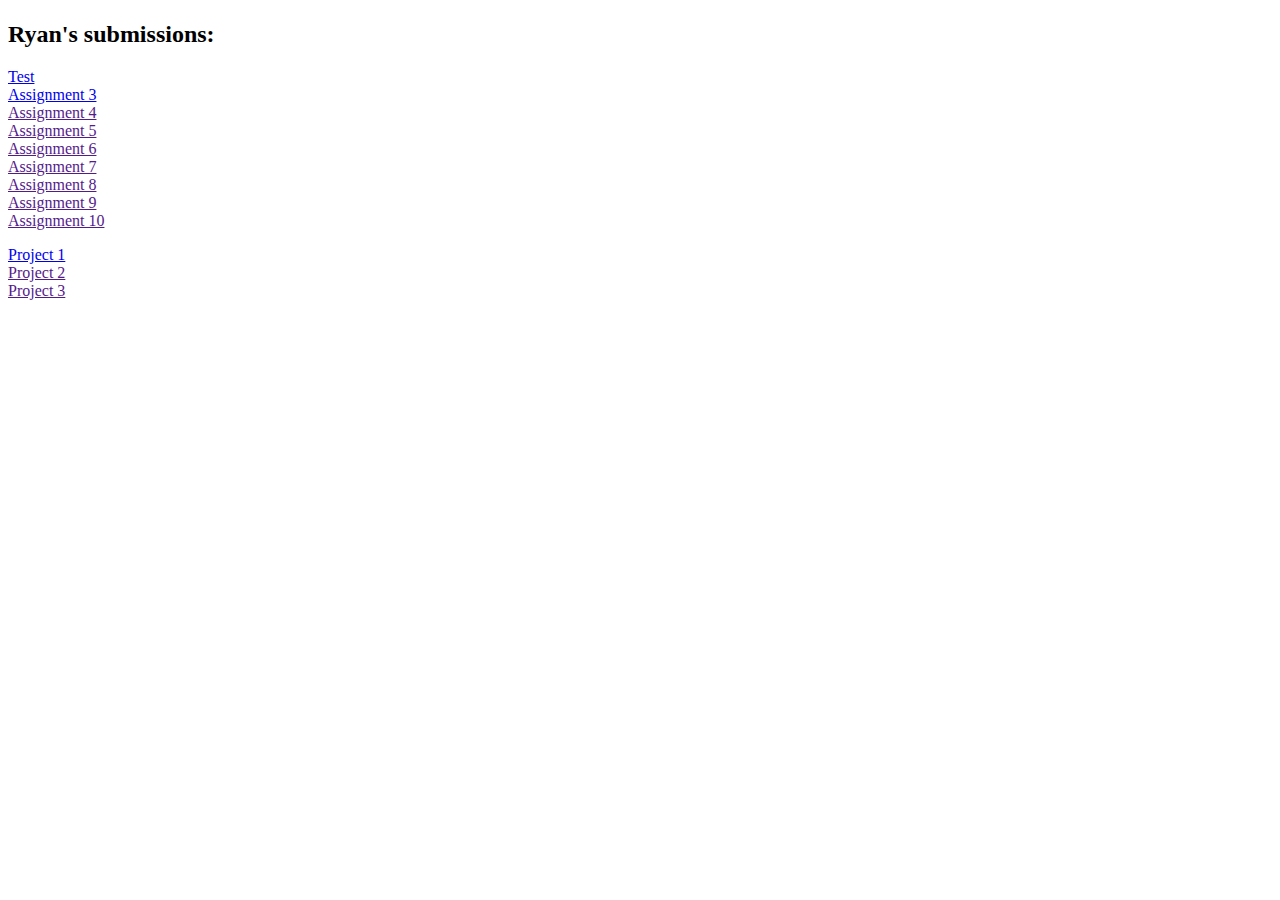
<file: index.html>
<!DOCTYPE html>
<html>
  <head>
    <title>Web-Dev Index</title>
  </head>

  <body>
    <!-- All of your body content goes between these two <body> tags. -->
    <h1></h1>

    <h2>Ryan's submissions:</h2>

    <p>
      <a href="./test/about.html">Test</a><br />
      <a href="./assignment-3/index.html">Assignment 3</a><br />
      <a href="">Assignment 4</a><br />
      <a href="">Assignment 5</a><br />
      <a href="">Assignment 6</a><br />
      <a href="">Assignment 7</a><br />
      <a href="">Assignment 8</a><br />
      <a href="">Assignment 9</a><br />
      <a href="">Assignment 10</a>
    </p>

    <p>
      <a href="./Project-1/index.html">Project 1</a><br />
      <a href="">Project 2</a><br />
      <a href="">Project 3</a>
    </p>

  </body>
</html>
</file>
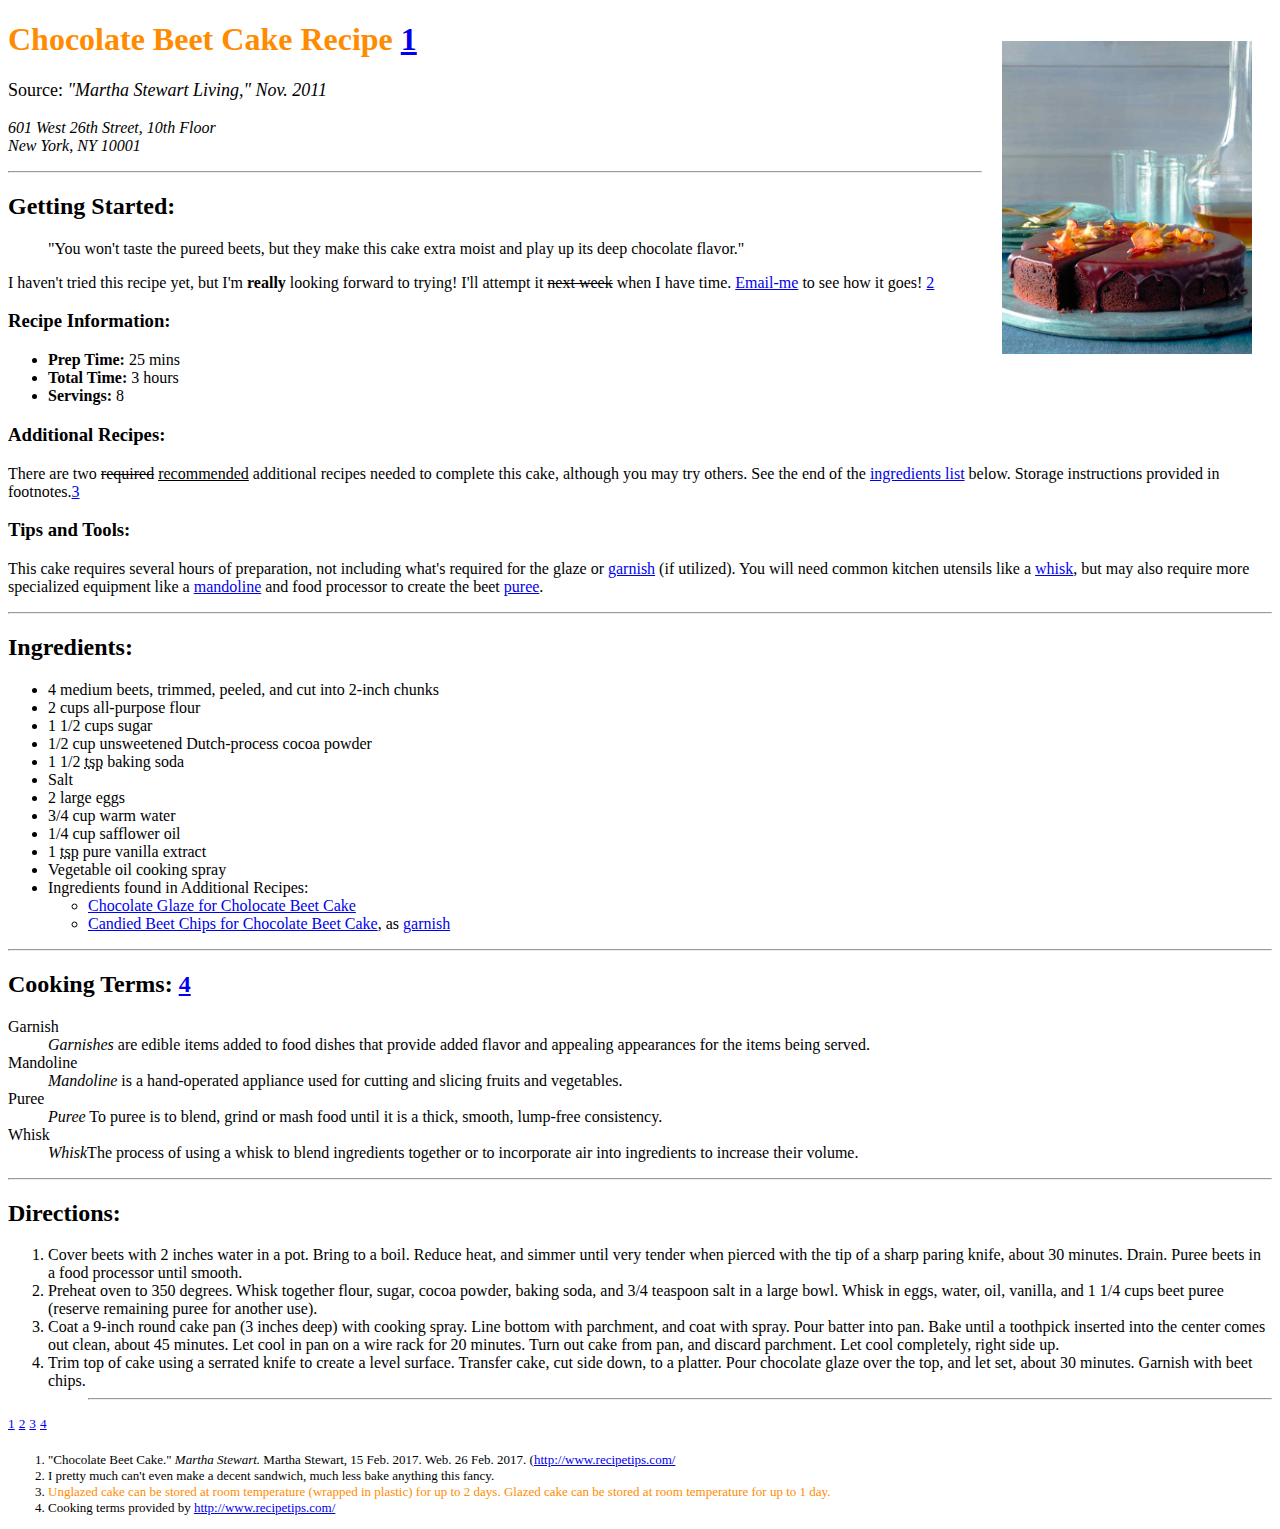
<file: assignment-3/index.html>
<!DOCTYPE html>

<html>
    <head>
    <meta charset="UTF-8">

<title>Chocolate Beet Cake Recipe</title>
    </head>

    <body>
      <main>
        <!-- A3: Step 3 -->
        <img src="images/beetcake.jpeg" alt="Chocolate beet cake, ready to serve." style="width: 250px; float: right; margin: 20px">

        <h1 style="color:DarkOrange">Chocolate Beet Cake Recipe <a href="#footnotes1">1</a></h1>

        <!-- A3: Step 4 -->
        <p style="font-size:large">
          Source:
          <cite>"Martha Stewart Living," Nov. 2011</cite>
          <address>
            601 West 26th Street, 10th Floor<br />
            New York, NY 10001
          </address>
        </p>


        <hr />


        <h2>Getting Started:</h2>
        <!-- A3: Step 5 -->
        <blockquote>
          "You won't taste the pureed beets, but they make this cake extra moist and play up its deep chocolate flavor."
        </blockquote>

        <!-- A3: Step 6 -->
        <p>I haven't tried this recipe yet, but I'm <strong>really</strong> looking forward to trying! I'll attempt it <s>next week</s> when I have time. <a href="mailto:justine.evans@umontana.edu">Email-me</a> to see how it goes! <a href="#footnotes2">2</a></p>

        <h3>Recipe Information:</h3>
          <ul>
            <!-- A3: Step 7 -->
            <li><b>Prep Time:</b> 25 mins</li>
            <li><b>Total Time:</b> 3 hours</li>
            <li><b>Servings:</b> 8</li>
          </ul>

        <h3>Additional Recipes:</h3>
        <!-- A3: Step 8 -->
        <p>There are two <del>required</del> <ins>recommended</ins> additional recipes needed to complete this cake, although you may try others. See the end of the <a href="#ingredients">ingredients list</a> below. Storage instructions provided in footnotes.<a href="#footnotes3">3</a>

        <h3>Tips and Tools:</h3>
        <!-- A3: Step 12 -->
        <p>This cake requires several hours of preparation, not including what's required for the glaze or <a href="#dfn-garnish">garnish</a> (if utilized). You will need common kitchen utensils like a <a href="#dfn-whisk">whisk</a>, but may also require more specialized equipment like a <a href="#dfn-mandoline">mandoline</a> and food processor to create the beet <a href="#dfn-puree">puree</a>.</p>


        <hr />


        <h2 id="ingredients">Ingredients:</h2>
          <ul>
            <li>4 medium beets, trimmed, peeled, and cut into 2-inch chunks</li>
            <li>2 cups all-purpose flour</li>
            <li>1 1/2 cups sugar</li>
            <li>1/2 cup unsweetened Dutch-process cocoa powder</li>
            <li>1 1/2 <abbr title="teaspoon">tsp</abbr> baking soda</li>
            <li>Salt</li>
            <li> 2 large eggs</li>
            <li>3/4 cup warm water</li>
            <li>1/4 cup safflower oil</li>
            <li>1 <abbr title="teaspoon">tsp</abbr> pure vanilla extract</li>
            <li>Vegetable oil cooking spray</li>
            <li>Ingredients found in Additional Recipes:</li>

            <ul>
              <li><a href="beetcake-glaze.html" target="_blank">Chocolate Glaze for Cholocate Beet Cake</a></li>
              <li><a href="beetcake-garnish.html" target="_blank">Candied Beet Chips for Chocolate Beet Cake</a>, as <a href="#dfn-garnish">garnish</a></li>
            </ul>
          </ul>


        <hr />


        <h2>Cooking Terms: <a href="#footnotes4">4</a></h2>
          <dl>
            <!-- A3: Steps 10 and 11 -->
            <dt>Garnish</dt>
            <dd><dfn id="dfn-garnish">Garnishes</dfn> are edible items added to food dishes that provide added flavor and appealing appearances for the items being served.</dd>
            <dt>Mandoline</dt>
            <dd><dfn id="dfn-mandoline">Mandoline</dfn> is a hand-operated appliance used for cutting and slicing fruits and vegetables.</dd>
            <dt>Puree</dt>
            <dd><dfn id="dfn-puree">Puree</dfn> To puree is to blend, grind or mash food until it is a thick, smooth, lump-free consistency.</dd>
            <dt>Whisk</dt>
            <dd><dfn id="dfn-whisk">Whisk</dfn>The process of using a whisk to blend ingredients together or to incorporate air into ingredients to increase their volume.</dd>
          </dl>


        <hr />


        <h2>Directions:</h2>
        <!-- A3: Step 13 -->
        <ol>
          <li>Cover beets with 2 inches water in a pot. Bring to a boil. Reduce heat, and simmer until very tender when pierced with the tip of a sharp paring knife, about 30 minutes. Drain. Puree beets in a food processor until smooth.</li>
          <li>Preheat oven to 350 degrees. Whisk together flour, sugar, cocoa powder, baking soda, and 3/4 teaspoon salt in a large bowl. Whisk in eggs, water, oil, vanilla, and 1 1/4 cups beet puree (reserve remaining puree for another use).</li>
          <li>Coat a 9-inch round cake pan (3 inches deep) with cooking spray. Line bottom with parchment, and coat with spray. Pour batter into pan. Bake until a toothpick inserted into the center comes out clean, about 45 minutes. Let cool in pan on a wire rack for 20 minutes. Turn out cake from pan, and discard parchment. Let cool completely, right side up.</li>
          <li>Trim top of cake using a serrated knife to create a level surface. Transfer cake, cut side down, to a platter. Pour chocolate glaze over the top, and let set, about 30 minutes. Garnish with beet chips.</li>
        <ol>
        <hr />
      </main>
      <sup><a href="#footnotes1">1</a></sup>
      <sup><a href="#footnotes2">2</a></sup>
      <sup><a href="#footnotes3">3</a></sup>
      <sup><a href="#footnotes4">4</a></sup>
      <footer>
        <ol style="font-size:small">
          <!-- A3: Step 15 -->
          <li id="footnotes1">"Chocolate Beet Cake." <i>Martha Stewart.</i> Martha Stewart, 15 Feb. 2017. Web. 26 Feb. 2017. (<a href="http://www.marthastewart.com/857644/chocolate-beet-cake"target="_blank">http://www.recipetips.com/</a></li>

          <li id="footnotes2">I pretty much can't even make a decent sandwich, much less bake anything this fancy.</li>

          <li id="footnotes3"><span style="color:DarkOrange">Unglazed cake can be stored at room temperature (wrapped in plastic) for up to 2 days. Glazed cake can be stored at room temperature for up to 1 day.</span></li>

          <li id="footnotes4">Cooking terms provided by <a href="http://www.recipetips.com/" target="_blank">http://www.recipetips.com/</a>
        </ol>
      </footer>
    </body>
</html>
</file>
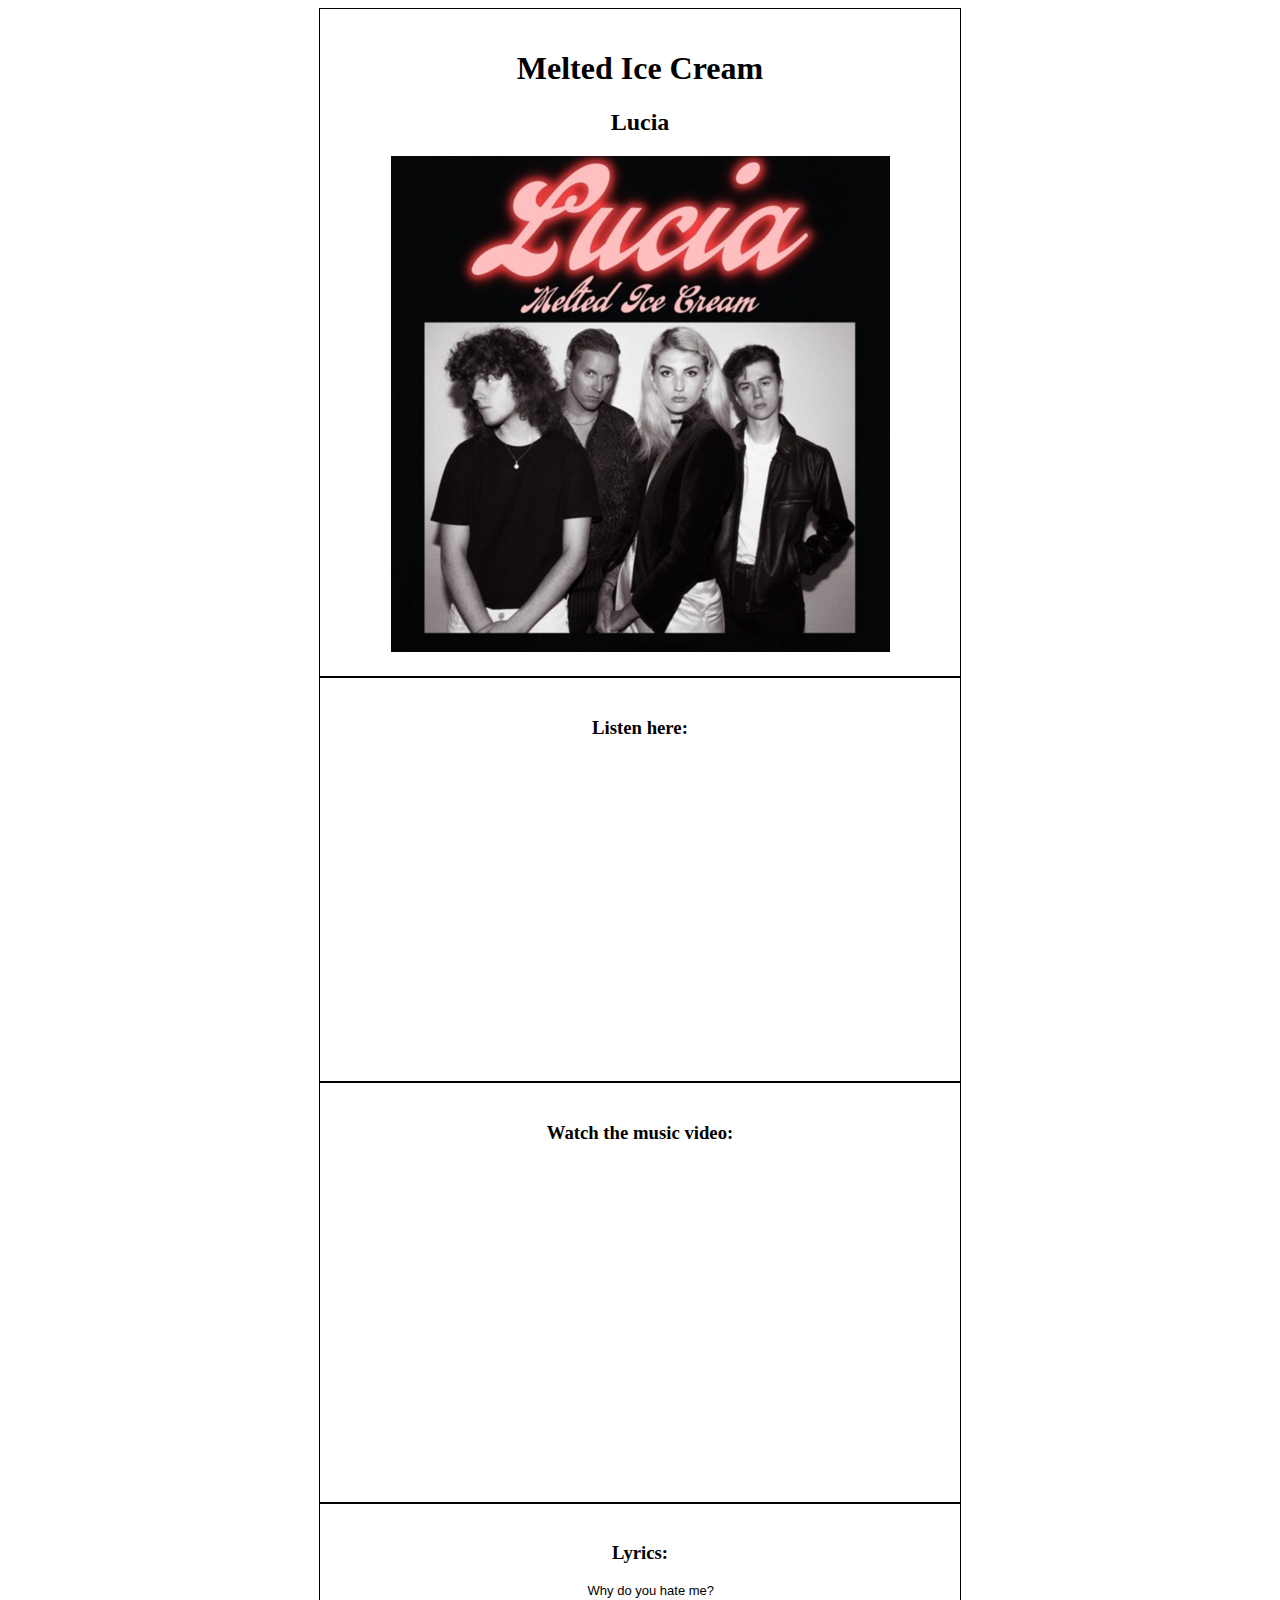
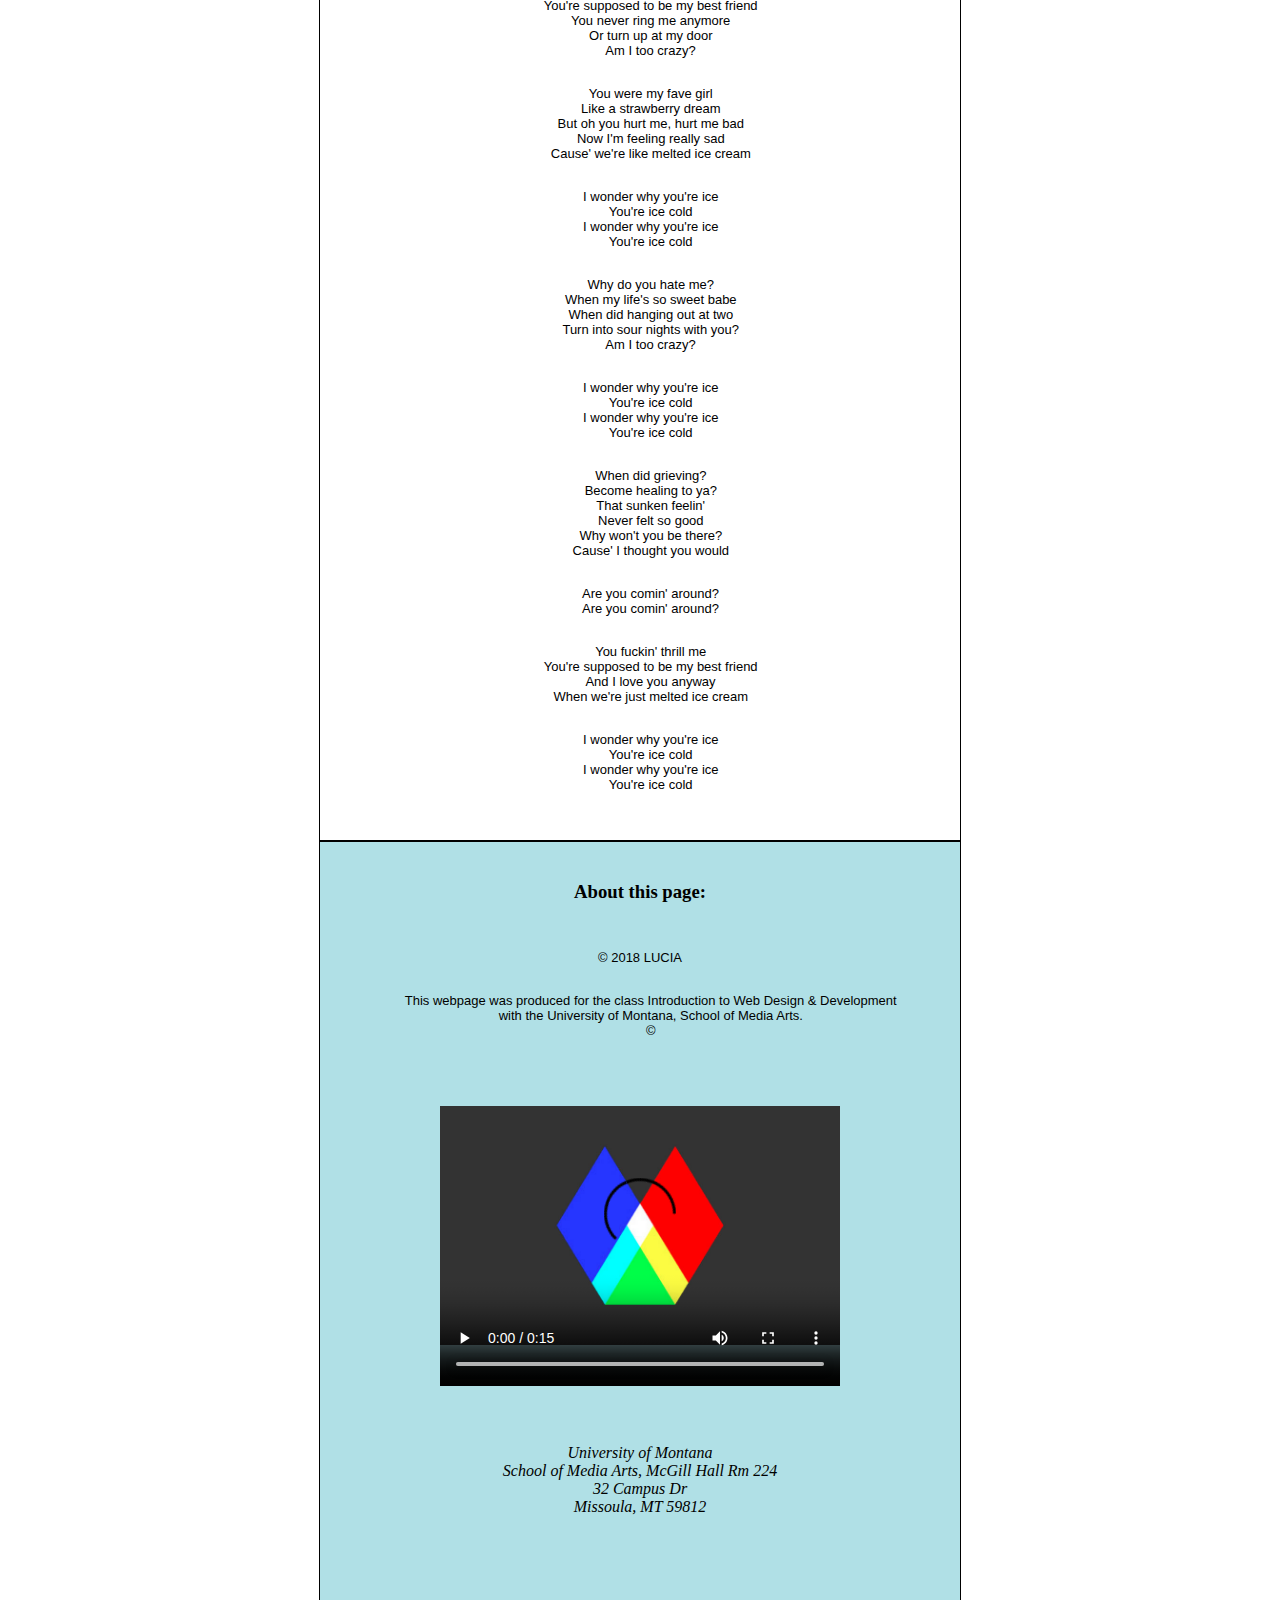
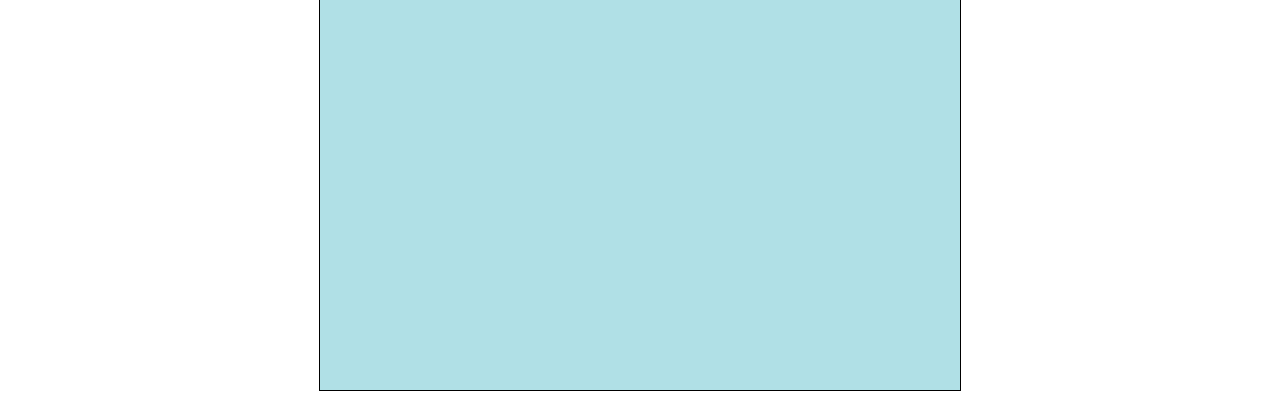
<file: assignment-5/index.html>
<!DOCTYPE html>

<html lang="en">
    <head>
      <meta charset="utf-8">
      <meta name="description" content="Song choice: Melted Ice Cream">
      <meta name="author" content="Ryan Schmitz">
      <meta name="keywords" content="Lucia, Media Arts, Music, Web Design">
      <meta name="viewport" content="width=device-width, initial-scale=1.0">
<title>Melted Ice Cream</title>
<style>
body {
  text-align: center;
  }
.container {
  width: 600px;
  margin: auto;
  padding: 20px;
  border: 1px solid black;
}
.lyrics p, pre {
  font-family: arial;
  font-size: small;
}
.contact {
  background-color: powderblue;
}
</style>
    </head>

<body>
  <div id="art" class="container">
    <h1>Melted Ice Cream</h1>
    <h2>Lucia</h2>
    <img src="./images/coverart.png">
  </div>

  <div id="audio" class="container">
    <h3>Listen here:</h3>
    <iframe width="100%" height="300" scrolling="no" frameborder="no" allow="autoplay" src="https://w.soundcloud.com/player/?url=https%3A//api.soundcloud.com/tracks/381487274&color=%236c6c6c&auto_play=false&hide_related=false&show_comments=true&show_user=true&show_reposts=false&show_teaser=true&visual=true"></iframe>
  </div>

  <div id="video" class="container">
    <h3>Watch the music video:</h3>
    <iframe width="560" height="315" src="https://www.youtube.com/embed/OvQOdiFvOFw" frameborder="0" allow="autoplay; encrypted-media" allowfullscreen></iframe>
  </div>

  <div id="lyrics" class="container lyrics">
    <h3>Lyrics:</h3>
    <pre>
      Why do you hate me?
      You're supposed to be my best friend
      You never ring me anymore
      Or turn up at my door
      Am I too crazy?
    </pre>
    <pre>
      You were my fave girl
      Like a strawberry dream
      But oh you hurt me, hurt me bad
      Now I'm feeling really sad
      Cause' we're like melted ice cream
    </pre>
    <pre>
      I wonder why you're ice
      You're ice cold
      I wonder why you're ice
      You're ice cold
    </pre>
    <pre>
      Why do you hate me?
      When my life's so sweet babe
      When did hanging out at two
      Turn into sour nights with you?
      Am I too crazy?
    </pre>
    <pre>
      I wonder why you're ice
      You're ice cold
      I wonder why you're ice
      You're ice cold
    </pre>
    <pre>
      When did grieving?
      Become healing to ya?
      That sunken feelin'
      Never felt so good
      Why won't you be there?
      Cause' I thought you would
    </pre>
    <pre>
      Are you comin' around?
      Are you comin' around?
    </pre>
    <pre>
      You fuckin' thrill me
      You're supposed to be my best friend
      And I love you anyway
      When we're just melted ice cream
    </pre>
    <pre>
      I wonder why you're ice
      You're ice cold
      I wonder why you're ice
      You're ice cold
    </pre>
  </div>

  <div id="copyright" class="container contact">
    <h3>About this page:</h3>
    <pre>
      <p>&copy; 2018 LUCIA<p>
      This webpage was produced for the class Introduction to Web Design & Development
      with the University of Montana, School of Media Arts.
      &copy;
    </pre>

    <video poster="./images/mart-logo-poster.jpg" width="400" height="320" preload controls>
      <source src="./media/mart-logo-animated.mp4" type='video/mp4;codecs="avc1.42E01E, mp4a.40.2"' />
      <source src="./media/mart-logo-animated.webm" type='video/webm;codecs="vp8, vorbis"' />
    </video>
    <br />
    <br />
    <br />
    <br />
    <address>
      University of Montana<br />
      School of Media Arts, McGill Hall Rm 224<br />
      32 Campus Dr<br />
      Missoula, MT 59812<br />
    </address>

<iframe src="https://www.google.com/maps/embed?pb=!1m16!1m12!1m3!1d5456.149454674472!2d-113.98714332444553!3d46.861901802524514!2m3!1f0!2f0!3f0!3m2!1i1024!2i768!4f13.1!2m1!1sUniversity+of+Montana+++School+of+Media+Arts%2C+McGill+Hall+Rm+224+++32+Campus+Dr+++Missoula%2C+MT+59812!5e0!3m2!1sen!2sus!4v1520641059718" width="600" height="450" frameborder="0" style="border:0" allowfullscreen></iframe>
  </div>
</body>
</html>
</file>
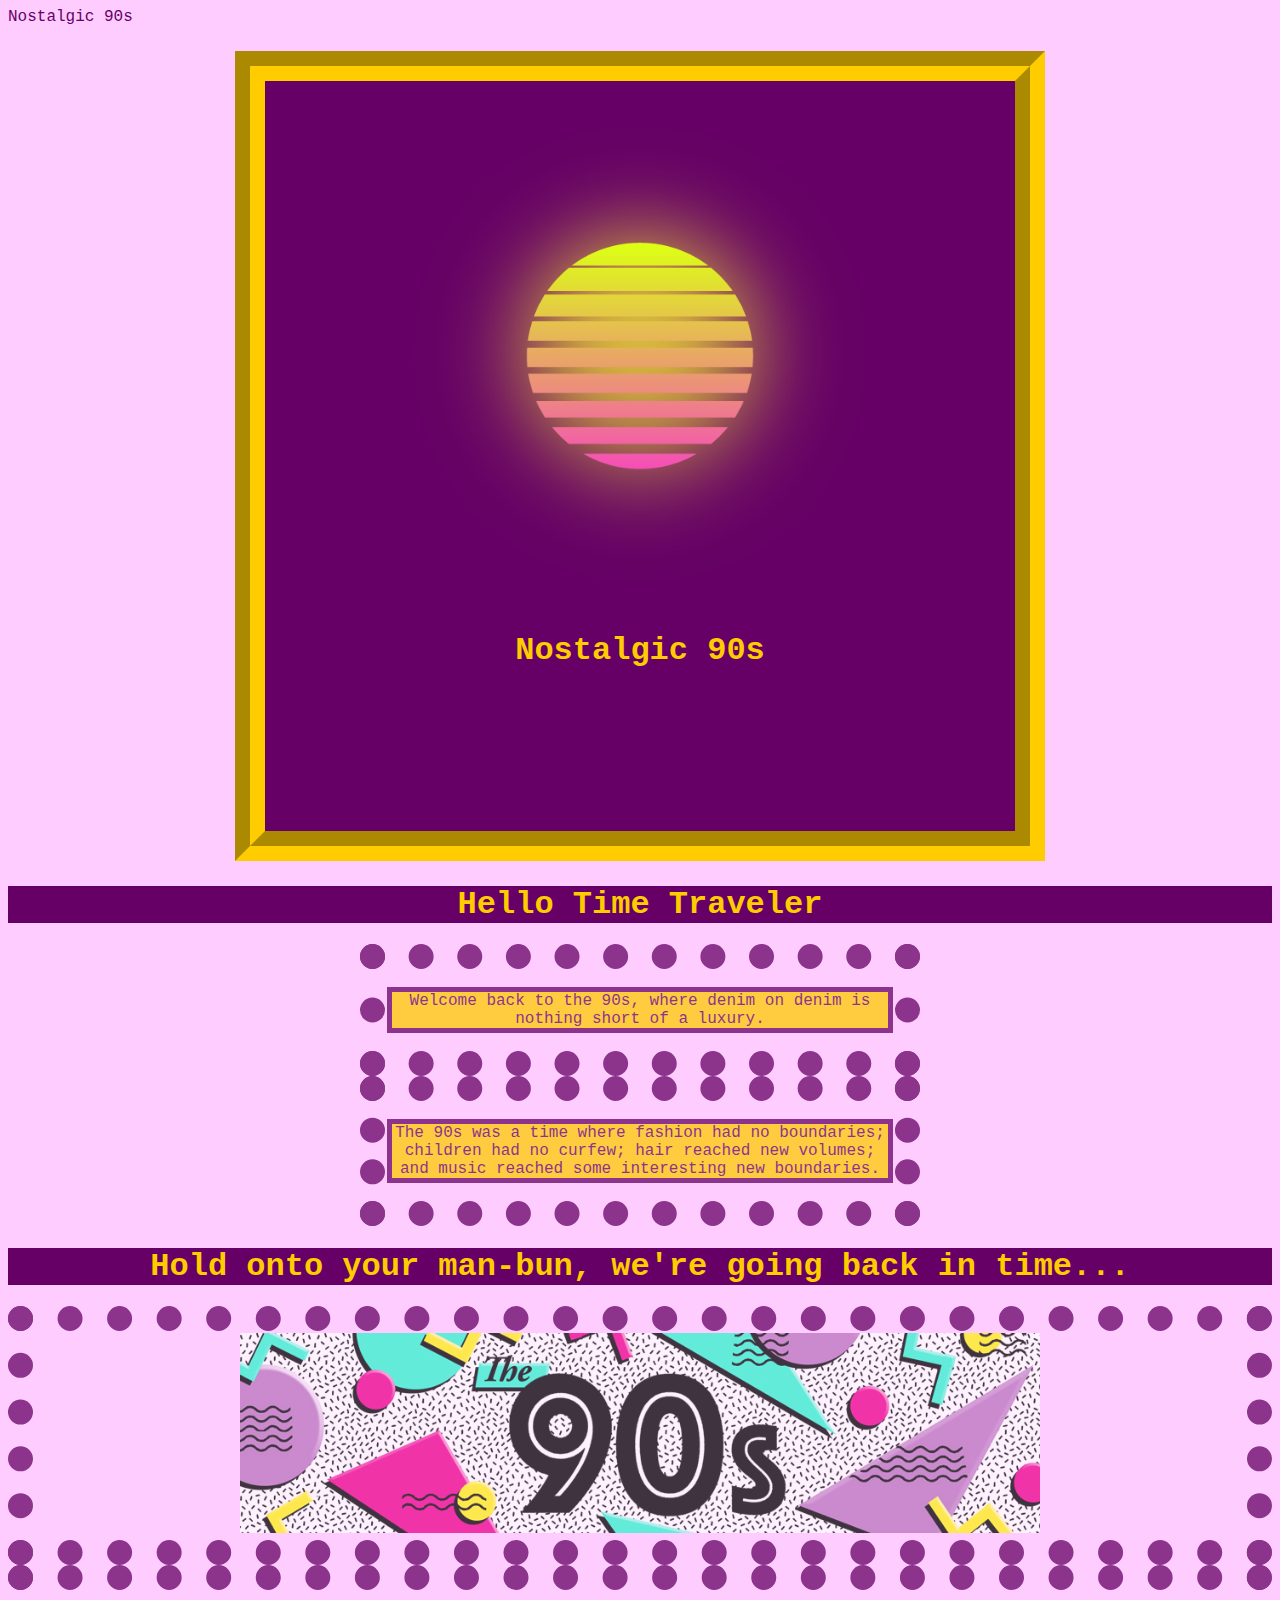
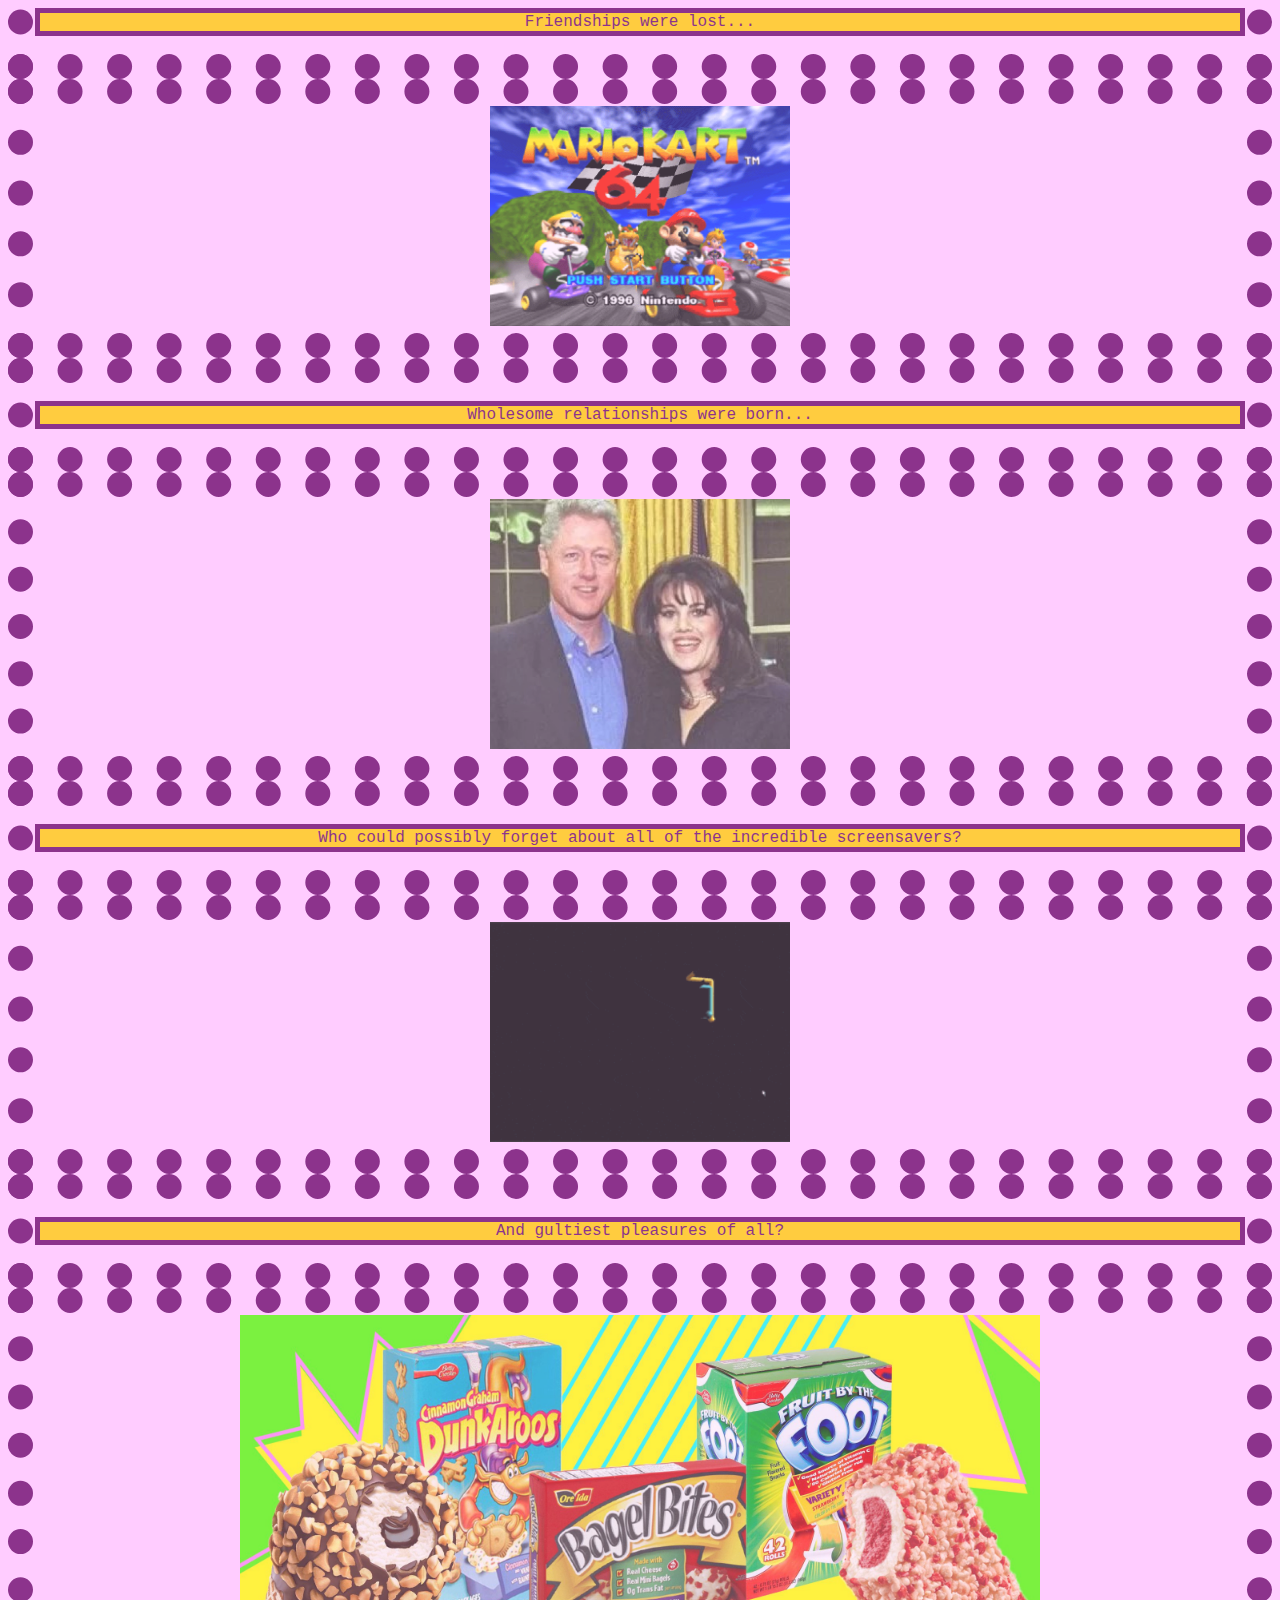
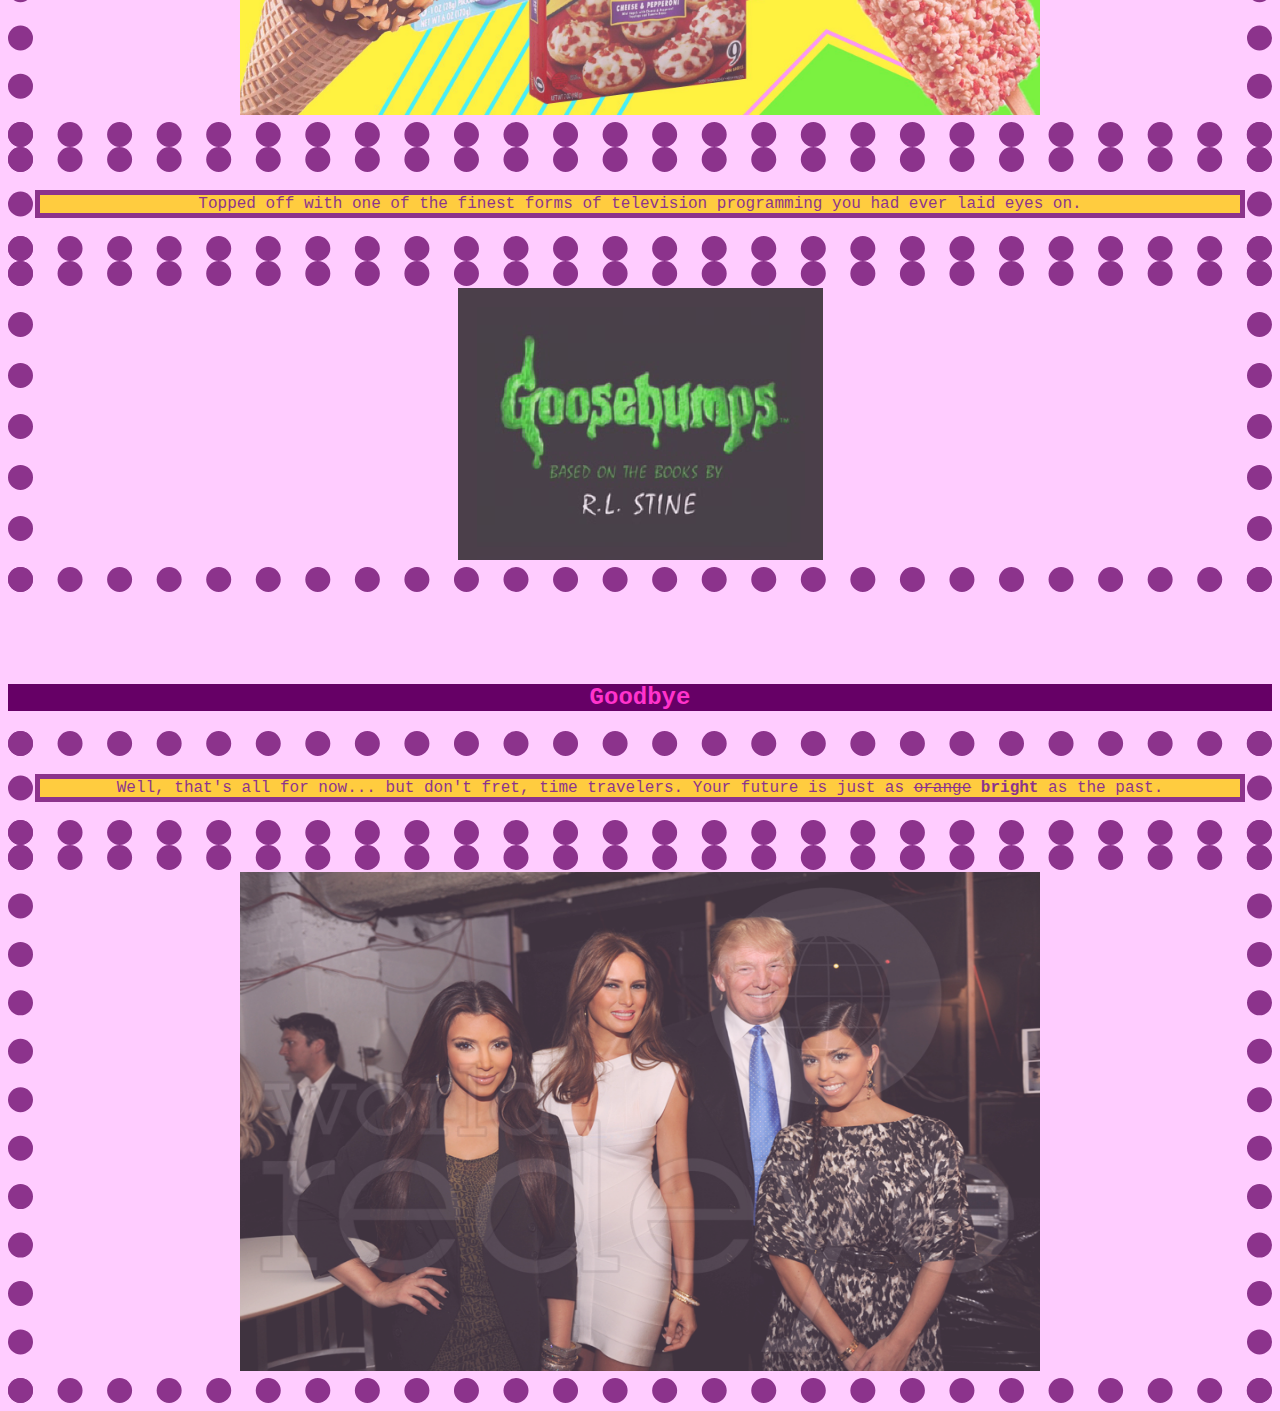
<file: assignment-6/index.html>
<!DOCTYPE html>
<head>
  <meta charset="utf-8">
  <meta name="viewport" content="width=device-width, initial scale=1.0"
<title> Nostalgic 90s </title>
<link rel="stylesheet" type="text/css" href="./css/style.css"/>
<style>
* {
  font-family: courier;
}
h1 {
  background-color: #660066;
  color: #ffcc00;
}
h2 {
  background-color: #660066;
  color: #ff33cc;
}
body {
  background-color: #ffccff;
  color: #660066;
}
</style>
</head>
<body>
  <center>
  <div class="Photo" id="Photo">
    <img src="./images/1990s-05.png" title="Sunset" alt="Clip art of yellow and pink sunset" width="500" height="500">
    <h1> Nostalgic 90s </h2>
  </div>
</center>

<center><h1>Hello Time Traveler</h1></center>
  <div class="styled" id="Intro">
    <center><p> Welcome back to the 90s, where denim on denim is nothing short of a luxury. </p></center>
  </div>

  <div class="styled" id="Theme">
    <center><p> The 90s was a time where fashion had no boundaries; children had no curfew; hair reached new volumes; and music reached some interesting new boundaries. </p></center>
  </div>

  <center><h1>Hold onto your man-bun, we're going back in time...</h2></center>

    <div class="styled" id="Banner">
      <center><img src="./images/banner.jpg" width="800px" height="200px" title="Banner" alt="90s banner"></center>
    </div>

    <div class="styled" id="Mario">
      <center><p> Friendships were lost... </p></center>
    </div>

  <div class="styled" id="Mario">
    <center><img src="./images/mario.gif" width="300px" height="220px" title="Mario Kart" alt="Gif of Mario Kart 64"></center>
  </div>

  <div class="styled" id="Bill">
    <center><p> Wholesome relationships were born... </p></center>
  </div>

  <div class="styled" id="Mario">
    <center><img src="./images/bill.png" width="300px" height="250px" title="Bill and Monica" alt="Bill Clinton alongside Monica Lewinsky"></center>
  </div>

  <div class="styled" id="screensaver">
    <center><p> Who could possibly forget about all of the incredible screensavers? </p></center>
  </div>

  <div class="styled" id="screensaver">
    <center><img src="./images/screen.gif" width="300px" height="220px" title="Screensaver" alt="Gif of 90s screensaver"></center>
  </div>

  <div class="styled" id="food">
    <center><p> And gultiest pleasures of all? </p></center>
  </div>

  <div class="styled" id="food">
    <center><img src="./images/food.jpg" width="800" height="400" title="Snacks galore" alt="An assortment of 90s goodies"></center>
  </div>

  <div class="styled" id="TV">
    <center><p> Topped off with one of the finest forms of television programming you had ever laid eyes on. </p></center>
  </div>

  <div class="styled" id="goose">
    <center><img src="./images/goose.png" title="Goosebumps" alt="Goosebumps title"></center>
  </div>
  <br>
  <br>
  <br>
  <br>
  <center><h2>Goodbye</h2></center>
  <div class="styled" id="goodbye">
    <center><p> Well, that's all for now... but don't fret, time travelers. Your future is just as <strike>orange</strike> <b>bright</b> as the past. </p></center>
  </div>

  <div class="styled" id="goodbye">
    <center><img src="./images/trump.JPG" width="800" height="499" title="Trump and Kardashians" alt="Trump posing with the Kardashians"></center>
  </div>


</body>
</html>
</file>
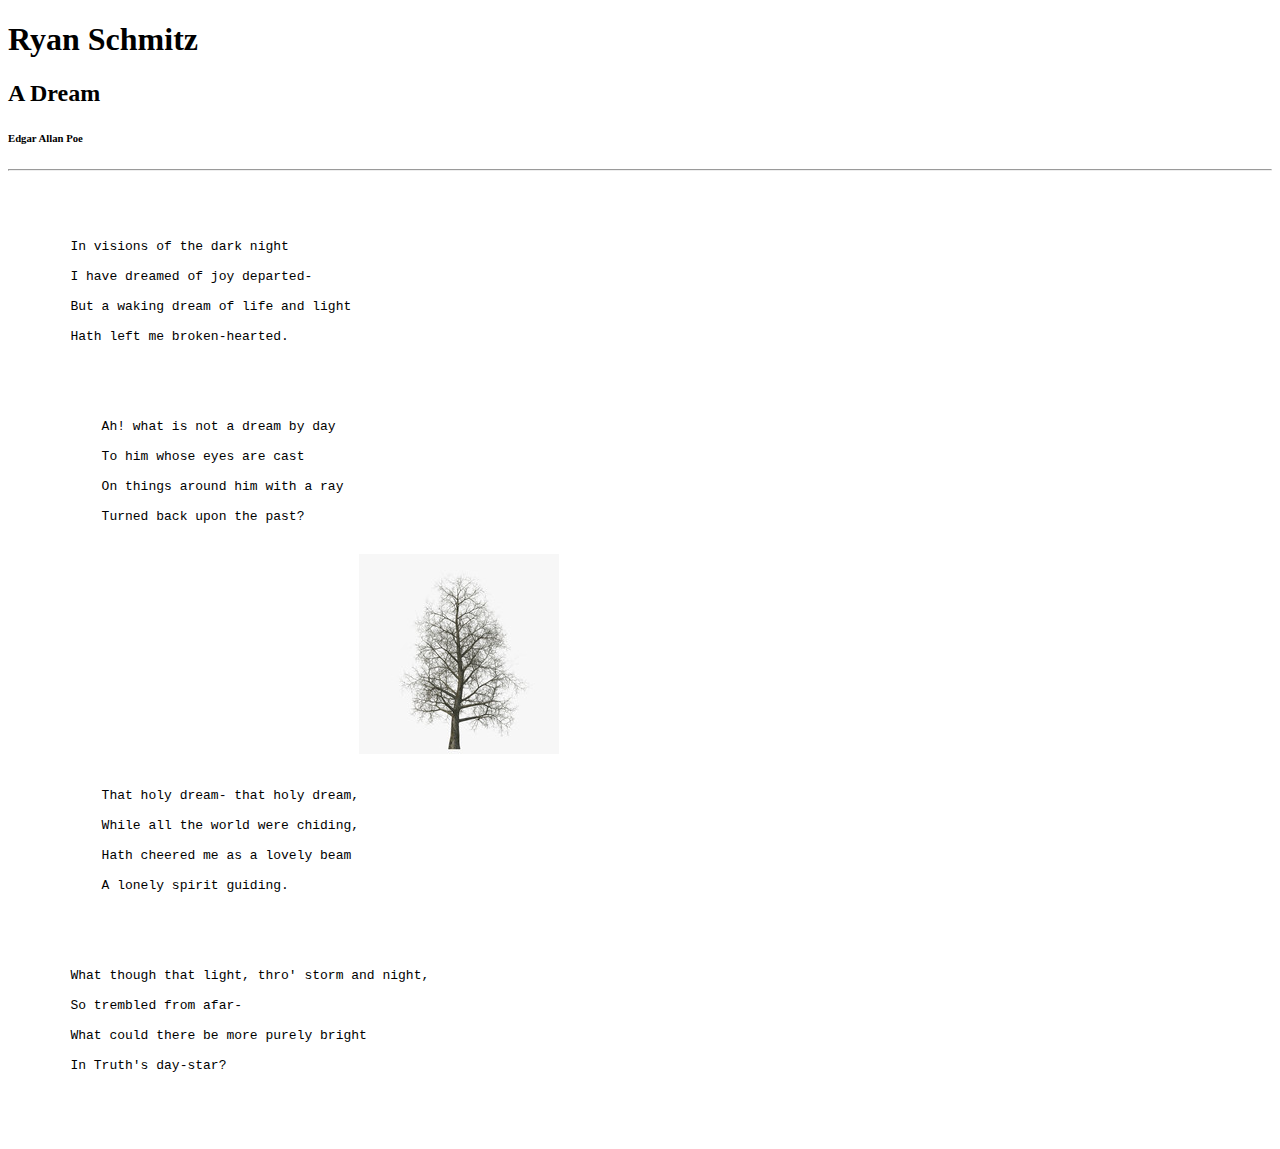
<file: Project-1/index.html>
<!DOCTYPE html>
<html>
  <head>

<title>My First Webpage</title>
<h1>Ryan Schmitz</h1>
</head>
<body>
<h2>A Dream</h2>
<h6>Edgar Allan Poe</h6>
<hr />

<p>
  <br />
  <br />
              <pre>
        In visions of the dark night<br />
        I have dreamed of joy departed-<br />
        But a waking dream of life and light<br />
        Hath left me broken-hearted.<br />
  <br />
  <br />
            Ah! what is not a dream by day<br />
            To him whose eyes are cast<br />
            On things around him with a ray<br />
            Turned back upon the past?<br />
  <br />                                             <img src="./Images/oldtree.jpg">
  <br />
            That holy dream- that holy dream,<br />
            While all the world were chiding,<br />
            Hath cheered me as a lovely beam<br />
            A lonely spirit guiding.<br />
  <br />
  <br />
        What though that light, thro' storm and night,<br />
        So trembled from afar-<br />
        What could there be more purely bright<br />
        In Truth's day-star?<br />
             </pre>
  <br />
</body>
</p>
</html>
</file>
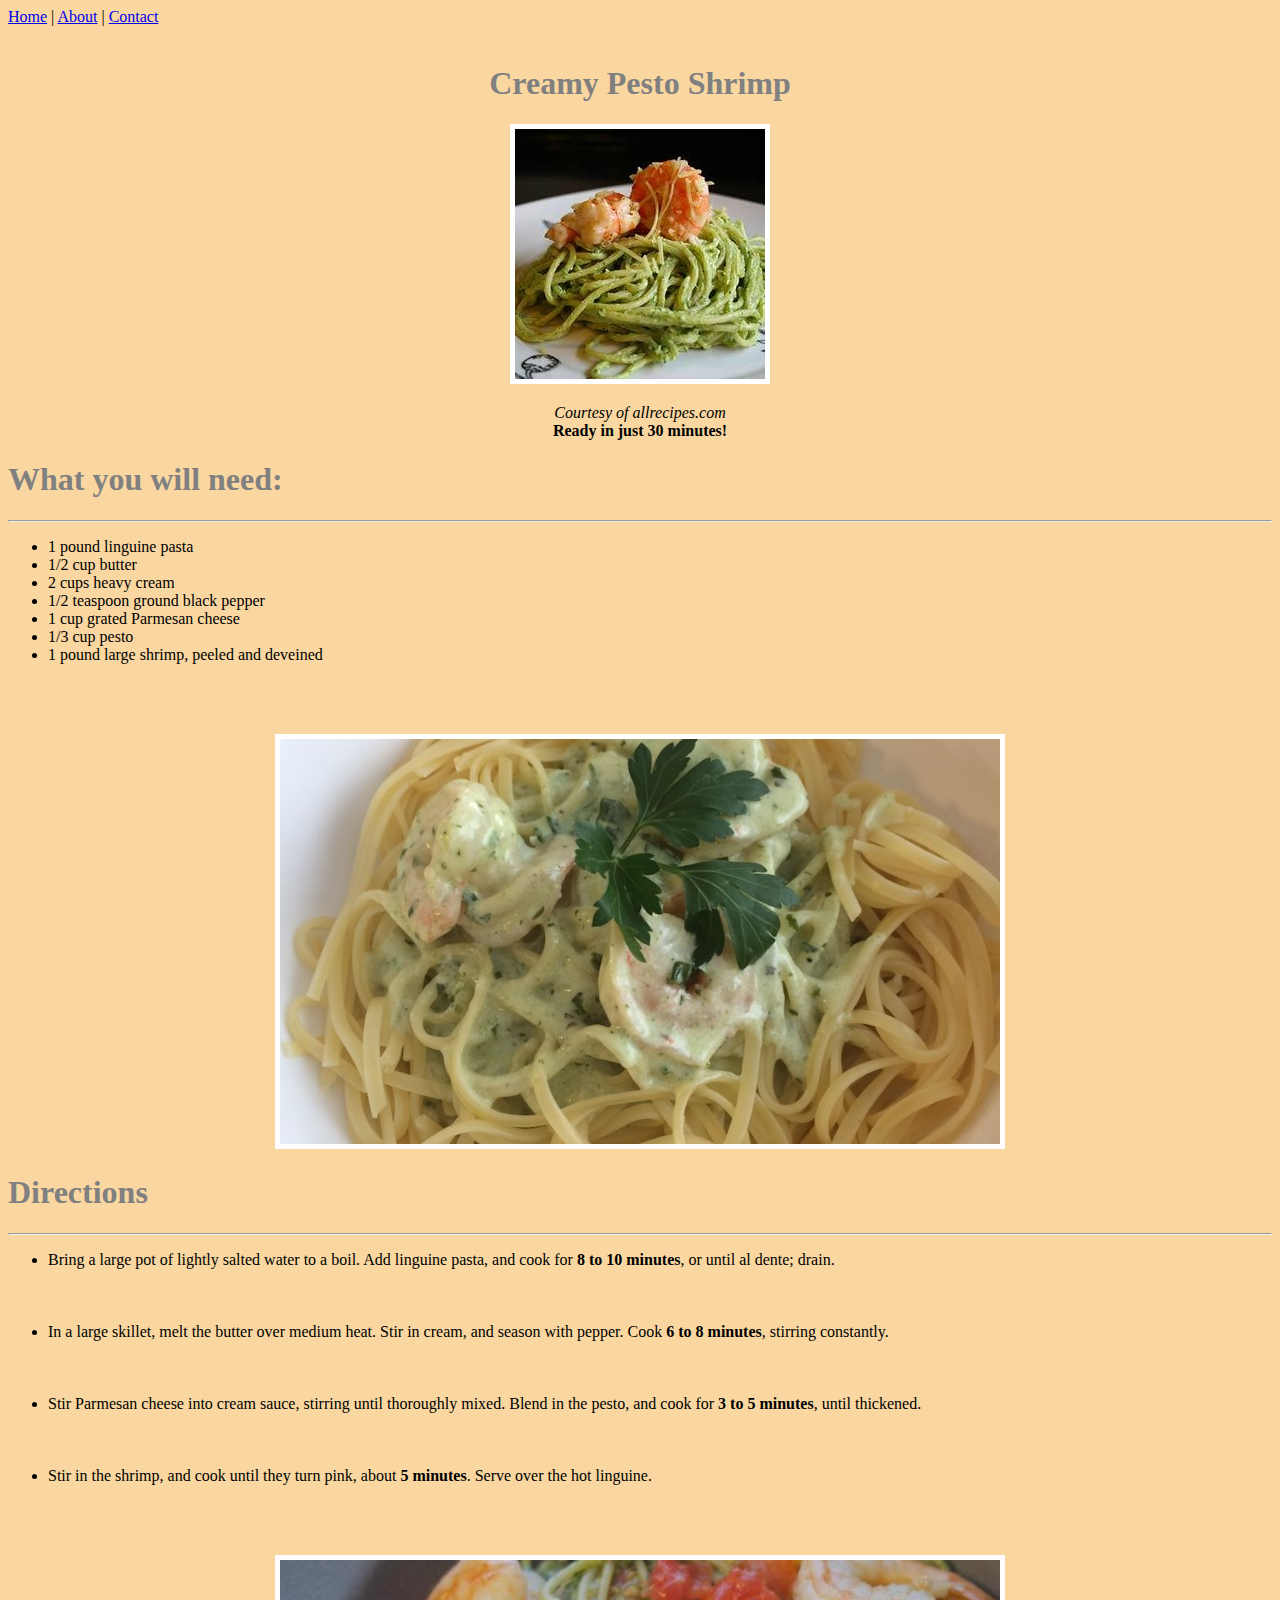
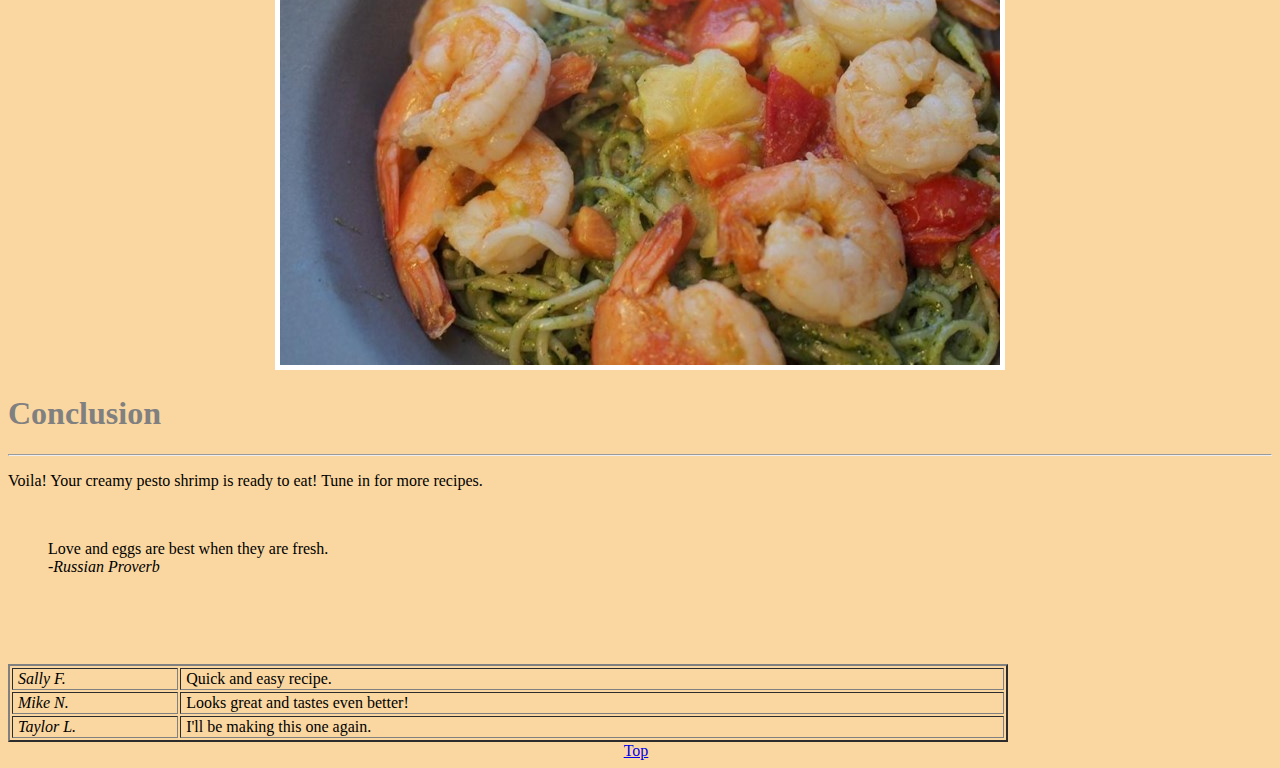
<file: project-2/index.html>
<!DOCTYPE html>
<html>
  <head>
    <meta charset="utf-8">
    <meta name="description" content="Creamy Pesto Shrimp Recipe">
    <meta name="viewport" content="width=device-width, initial-scale=1.0">
    <meta name="author" content="Ryan Schmitz">
    <meta name="keywords" content="Pasta, Shrimp, Noodles, Pesto, Recipe">
    <title>Creamy Pesto Shrimp Recipe</title>
    <style media="screen">
    h1 {color:gray;}
    p {color:black;}
    body {
        background-color: #FAD7A0;
    }
    </style>
    </head>

    <body>
   <nav>
     <a href="./index.html">Home</a> |
     <a href="./pages/about.html">About</a> |
     <a href="./pages/contact.html">Contact</a>
   </nav>

   <br />
      <div id="intro" class="how-to">
        <center>
        <h1>Creamy Pesto Shrimp</h1>
        <img src="./images/pesto.jpg" alt="Pesto Shrimp Pasta" border="5" style="border-color: white">
        <p>
        <cite>Courtesy of allrecipes.com</cite><br>
        <b>Ready in just 30 minutes!</b></p>
      </center>
    </div>

    <div id="Ingredients" class="how-to">
      <h1>What you will need:</h1>
      <hr>
      <ul>
  <li>1 pound linguine pasta</li>
  <li>1/2 cup butter</li>
  <li>2 cups heavy cream</li>
  <li>1/2 teaspoon ground black pepper</li>
  <li>1 cup grated Parmesan cheese</li>
  <li>1/3 cup pesto</li>
  <li>1 pound large shrimp, peeled and deveined</li>
</ul>
  </div>

  <br>
  <br>
  <br>
<center>
  <img src="./images/pesto2.jpg" alt="Pesto Shrimp Pasta" border="5" style="border-color: white">
</center>
  <div id="Instructions" class="how-to">
    <h1>Directions</h1>
    <hr>
    <p>
      <ul>
      <li>Bring a large pot of lightly salted water to a boil. Add linguine pasta, and cook for <b>8 to 10 minutes</b>, or until al dente; drain.</li>
      <br>
      <br>
      <br>
      <li>In a large skillet, melt the butter over medium heat. Stir in cream, and season with pepper. Cook <b>6 to 8 minutes</b>, stirring constantly.</li>
      <br>
      <br>
      <br>
      <li>Stir Parmesan cheese into cream sauce, stirring until thoroughly mixed. Blend in the pesto, and cook for <b>3 to 5 minutes</b>, until thickened.</li>
      <br>
      <br>
      <br>
      <li>Stir in the shrimp, and cook until they turn pink, about <b>5 minutes</b>. Serve over the hot linguine.</li>
    </ul>
<br>
</div>
<br>
<br>
<center>
  <img src="./images/pesto3.jpg" alt="Pesto Shrimp Pasta" border="5" style="border-color: white">
</center>
<div id="Conclusion" class="how-to">
  <h1>Conclusion</h1>
  <hr>
  <p>Voila! Your creamy pesto shrimp is ready to eat! Tune in for more recipes.</p><br>
  <blockquote>
    Love and eggs are best when they are fresh.<br/>
    <i>-Russian Proverb</i>
  </blockquote>
</div>
<br>
<br>
<br>
<br>
<div id="Reviews" class="how-to">
  <table style="width: 1000px;" table border="2">
  <tbody>
  <tr>
  <td style="width: 69px;">&nbsp;<i>Sally F.</i></td>
  <td style="width: 358px;">&nbsp;Quick and easy recipe.</td>
  </tr>
  <tr>
  <td style="width: 69px;">&nbsp;<i>Mike N.</i></td>
  <td style="width: 358px;">&nbsp;Looks great and tastes even better!</td>
  </tr>
  <tr>
  <td style="width: 69px;">&nbsp;<i>Taylor L.</i></td>
  <td style="width: 358px;">&nbsp;I'll be making this one again.</td>
  </tr>
  </tbody>
  </table>
  <center>
<a href="#Top">Top</a>
&nbsp;
</center>
</body>
</html>
</file>
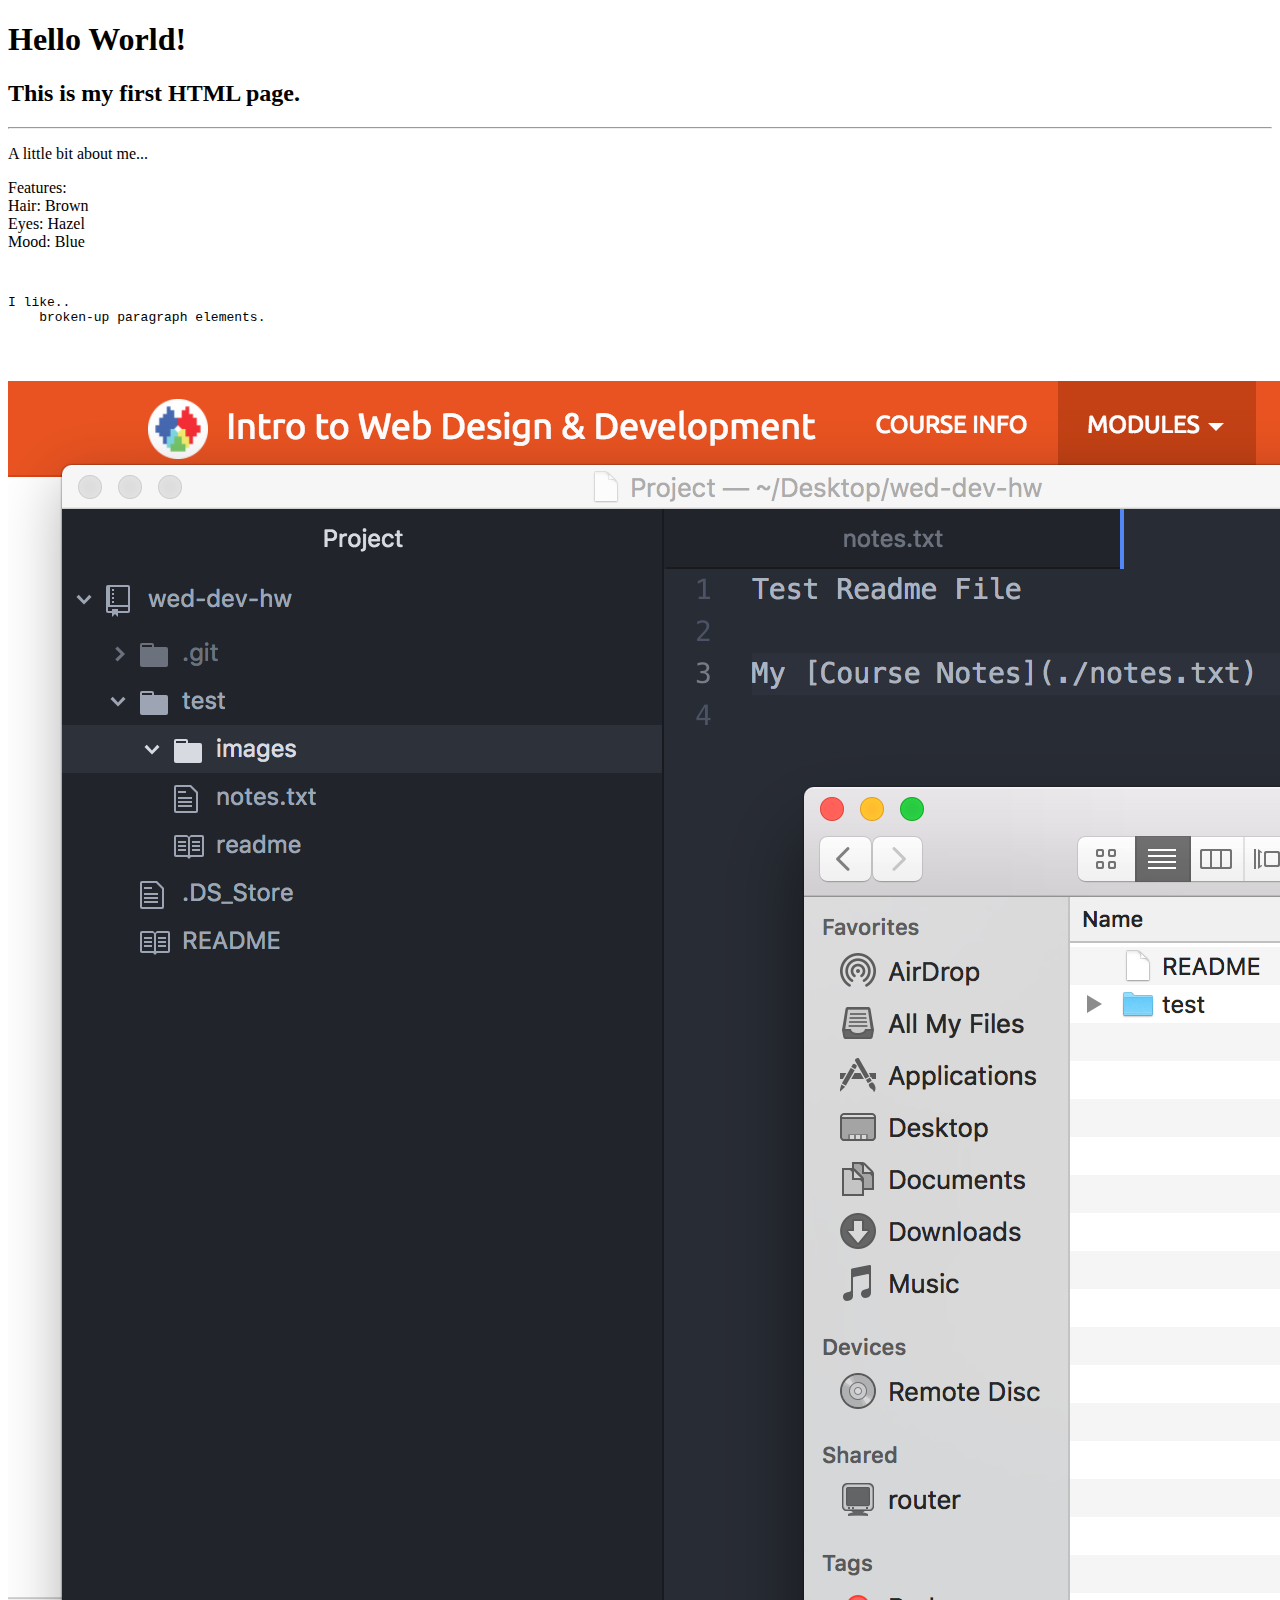
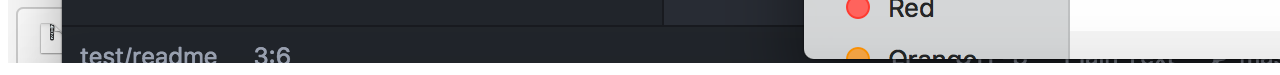
<file: test/about.html>
<!DOCTYPE html>

<h1>Hello World!</h1>

<h2>This is my first HTML page.</h2>

<hr />

<p>A little bit about me...</p>
<p>Features:<br />
  Hair: Brown<br />
  Eyes: Hazel<br />
  Mood: Blue<br />
</p>

<pre>
  <p>I like..
    broken-up paragraph elements.</p>
  </pre>

  <img src="./images/progress.png" />
</file>
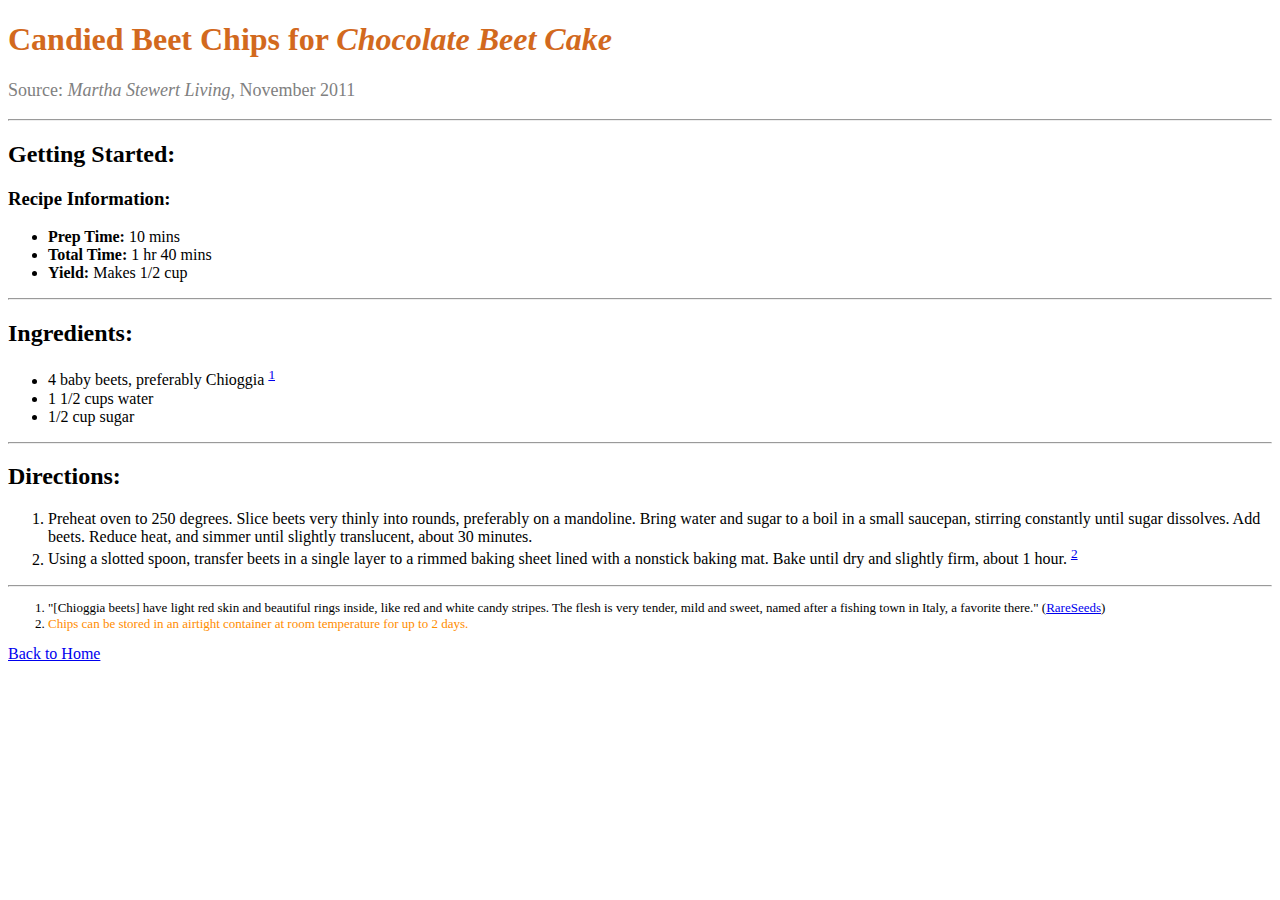
<file: assignment-3/pages/beetcake-garnish.html>
<!DOCTYPE html>

<html>
  <head>
    <meta charset="UTF-8">

<title>Candied Beet Chips Recipe</title>
  </head>

  <body>
    <main>
      <h1 style="color:Chocolate">Candied Beet Chips for <i>Chocolate Beet Cake</i></h1>

      <p style="font-size:large; color:gray">Source: <cite>Martha Stewert Living,</cite> November 2011</p>

      <hr />

      <h2>Getting Started:</h2>

      <h3>Recipe Information:</h3>
        <ul>
          <li><b>Prep Time:</b> 10 mins</li>
          <li><b>Total Time:</b> 1 hr 40 mins</li>
          <li><b>Yield:</b> Makes 1/2 cup</li>
        </ul>

      <hr />

      <h2 id="ingredients">Ingredients:</h2>
        <ul>
          <li>4 baby beets, preferably Chioggia <sup><a href="footnotes1">1</a></sup></li>
          <li>1 1/2 cups water</li>
          <li>1/2 cup sugar</li>
        </ul>

      <hr />

      <h2>Directions:</h2>
        <ol>
          <li>Preheat oven to 250 degrees. Slice beets very thinly into rounds, preferably on a mandoline. Bring water and sugar to a boil in a small saucepan, stirring constantly until sugar dissolves. Add beets. Reduce heat, and simmer until slightly translucent, about 30 minutes.</li>
          <li>Using a slotted spoon, transfer beets in a single layer to a rimmed baking sheet lined with a nonstick baking mat. Bake until dry and slightly firm, about 1 hour. <sup><a href="#footnotes2">2</a></sup></li>
        </ol>

      <hr />
    </main>

    <footer>
      <ol style="font-size:small">
        <li id="footnotes1">"[Chioggia beets] have light red skin and beautiful rings inside, like red and white candy stripes. The flesh is very tender, mild and sweet, named after a fishing town in Italy, a favorite there." (<a href="http://www.rareseeds.com/chioggia-bassano-beet/" target="_blank">RareSeeds</a>)</li>
        <li id="footnotes2"><span style="color:DarkOrange">Chips can be stored in an airtight container at room temperature for up to 2 days.</span></li>
      </ol>

      <a href="./index.html">Back to Home</a>
    </footer>
  </body>
</html>
</file>
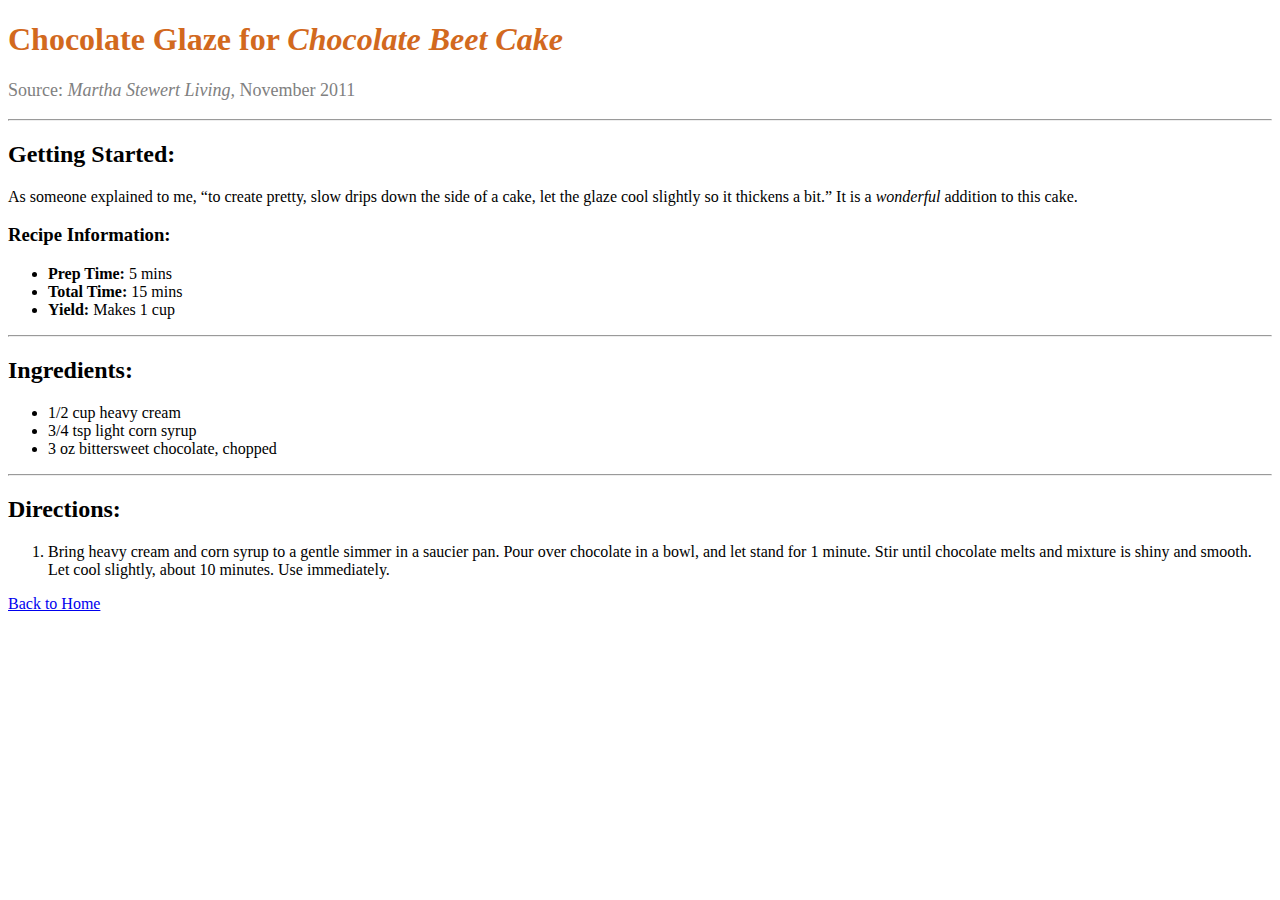
<file: assignment-3/pages/beetcake-glaze.html>
<!DOCTYPE html>

<html>
  <head>
    <meta charset="UTF-8">

<title>Chocolate Glaze Recipe</title>
  </head>

  <body>
    <main>
      <h1 style="color:Chocolate">Chocolate Glaze for <i>Chocolate Beet Cake</i></h1>

      <p style="font-size:large; color:gray">Source: <cite>Martha Stewert Living,</cite> November 2011</p>

      <hr />

      <h2>Getting Started:</h2>

      <p>As someone explained to me, <q>to create pretty, slow drips down the side of a cake, let the glaze cool slightly so it thickens a bit.</q> It is a <em>wonderful</em> addition to this cake.</p>

      <h3>Recipe Information:</h3>
        <ul>
          <li><b>Prep Time:</b> 5 mins</li>
          <li><b>Total Time:</b> 15 mins</li>
          <li><b>Yield:</b> Makes 1 cup</li>
        </ul>

      <hr />

      <h2 id="ingredients">Ingredients:</h2>
        <ul>
          <li>1/2 cup heavy cream</li>
          <li>3/4 <abbr>tsp</abbr> light corn syrup</li>
          <li>3 <abbr>oz</abbr> bittersweet chocolate, chopped</li>
        </ul>

      <hr />

      <h2>Directions:</h2>
        <ol>
          <li>Bring heavy cream and corn syrup to a gentle simmer in a <def title="a pan for preparations requiring repetitive motions such as stirring">saucier pan</def>. Pour over chocolate in a bowl, and let stand for 1 minute. Stir until chocolate melts and mixture is shiny and smooth. Let cool slightly, about 10 minutes. Use immediately.</li>
        </ol>
    </main>

    <footer>
      <a href="./index.html">Back to Home</a>
    </footer>
  </body>
</html>
</file>
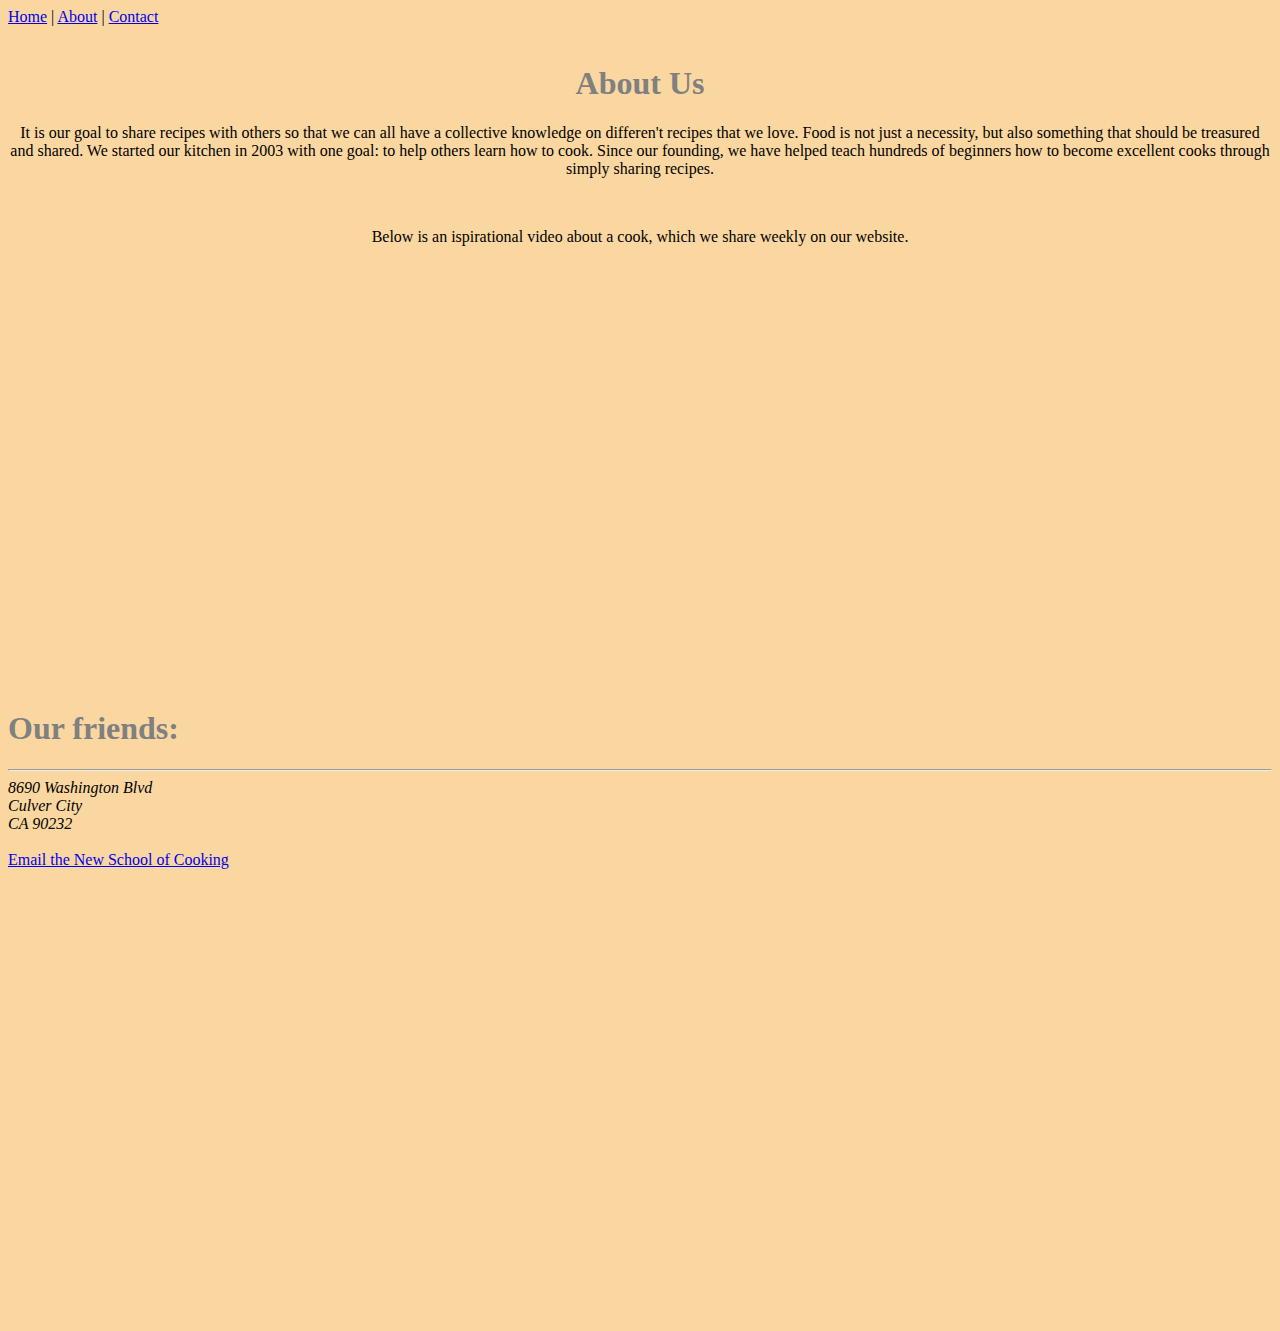
<file: project-2/pages/about.html>
<!DOCTYPE html>
<html>
  <head>
    <meta charset="utf-8">
    <meta name="description" content="About">
    <meta name="viewport" content="width=device-width, initial-scale=1.0">
    <meta name="author" content="Ryan Schmitz">
    <meta name="keywords" content="Pasta, Shrimp, Noodles, Pesto, Recipe">
    <title>Creamy Pesto Shrimp Recipe</title>
    <style media="screen">
    h1 {color:gray;}
    p {color:black;}
    body {
        background-color: #FAD7A0;
    }
    </style>
    </head>

      <body>
     <nav>
       <a href="./index.html">Home</a> |
       <a href="./pages/about.html">About</a> |
       <a href="./pages/contact.html">Contact</a>
     </nav>
     <br />
<center>
  <h1>About Us</h1>
  <p>It is our goal to share recipes with others so that we can all have a collective knowledge on differen't recipes that we love. Food is not just a necessity, but also something that should be treasured and shared. We started our kitchen in 2003 with one goal: to help others learn how to cook. Since our founding, we have helped teach hundreds of beginners how to become excellent cooks through simply sharing recipes.</p>
<br>
  <p>Below is an ispirational video about a cook, which we share weekly on our website.</p>
<br>
<br>
<iframe width="560" height="315" src="https://www.youtube.com/embed/kW140spadx8" frameborder="0" allowfullscreen></iframe>
</center>
<br>
<br>
<br>
<br>
<h1>Our friends:</h1>
<hr>
<address>
  8690 Washington Blvd<br>
  Culver City<br>
  CA 90232<br>
</address>
<br>
<a href = "mailto: contact@newschoolofcooking.com">Email the New School of Cooking</a>
<br>
<iframe src="https://www.google.com/maps/embed?pb=!1m23!1m12!1m3!1d3306.555644510164!2d-118.38581598478551!3d34.0296152806121!2m3!1f0!2f0!3f0!3m2!1i1024!2i768!4f13.1!4m8!3e6!4m0!4m5!1s0x80c2b9830efe1c87%3A0xfb49084741e0da42!2s8690+Washington+Blvd%2C+Culver+City%2C+CA+90232!3m2!1d34.029615299999996!2d-118.3836273!5e0!3m2!1sen!2sus!4v1521945041519" width="600" height="450" frameborder="0" style="border:0" allowfullscreen></iframe>
</body>
</html>
</file>
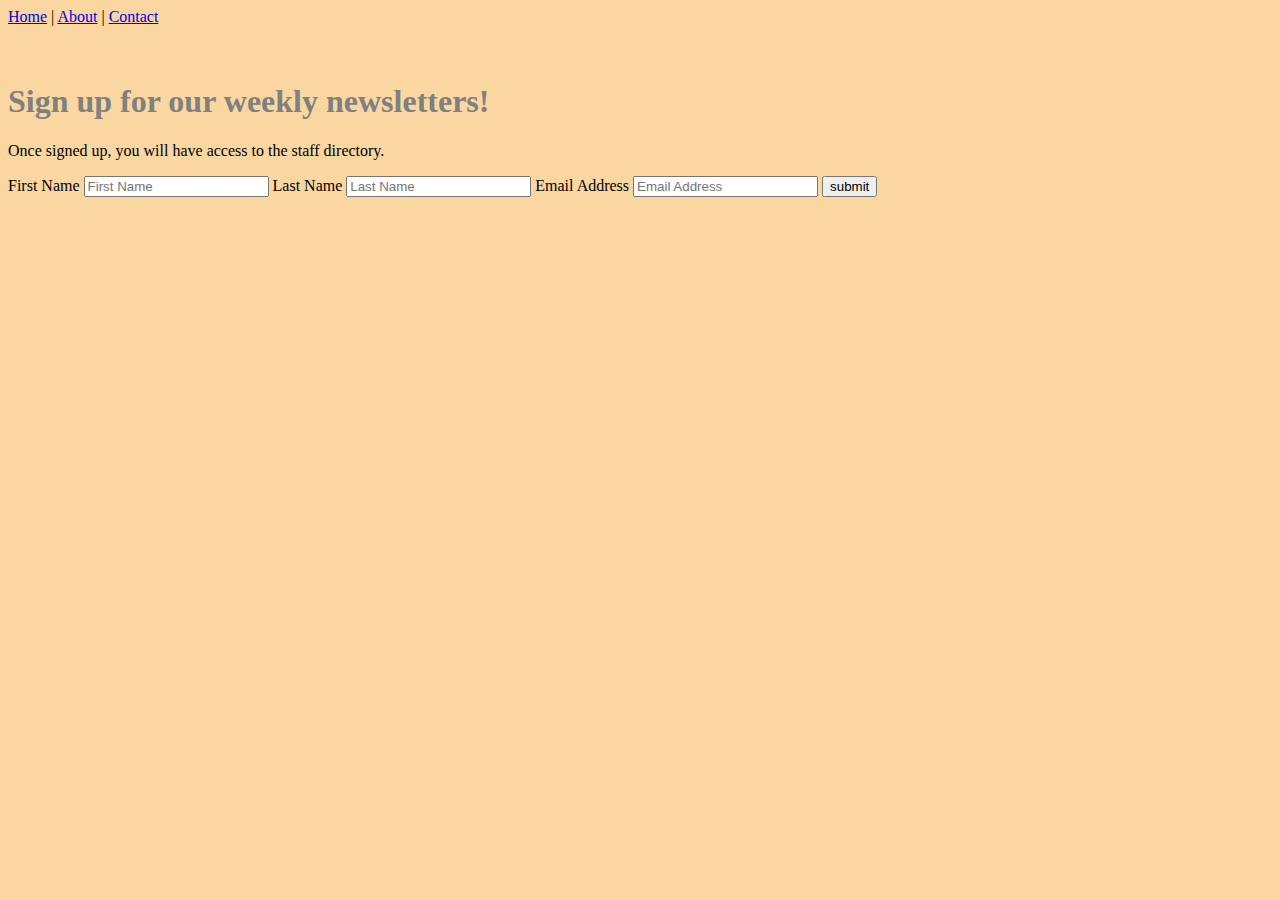
<file: project-2/pages/contact.html>
<!DOCTYPE html>
<html>
  <head>
    <meta charset="utf-8">
    <meta name="description" content="Contact">
    <meta name="viewport" content="width=device-width, initial-scale=1.0">
    <meta name="author" content="Ryan Schmitz">
    <meta name="keywords" content="Pasta, Shrimp, Noodles, Pesto, Recipe">
    <title>Creamy Pesto Shrimp Recipe</title>
    <style media="screen">
    h1 {color:gray;}
    p {color:black;}
    body {
        background-color: #FAD7A0;
    }
    </style>
    </head>

    <body>
   <nav>
     <a href="./index.html">Home</a> |
     <a href="./pages/about.html">About</a> |
     <a href="./pages/contact.html">Contact</a>
   </nav>
   <br />
   <br>

   <div>
     <h1>Sign up for our weekly newsletters!</h1>
     <p>Once signed up, you will have access to the staff directory.</p>
   <form action="server.php" method="post"
   <label for="FName">First Name</label>
   <input type="text" name="FName" placeholder="First Name">
   <label for="LName">Last Name</label>
   <input type="text" name="LName" placeholder="Last Name">
   <label for="Email">Email Address</label>
   <input type="Email" name="Email" placeholder="Email Address">
     <input type="submit" value="submit">
   </form>
 </div>
</body>
</html>
</file>
<file: assignment-6/css/style.css>
#Photo {
  display: block;
  margin-left: auto;
  margin-right: auto;
  width: 40%;
}
#Intro {
  display: block;
  margin-left: auto;
  margin-right: auto;
  width: 40%;
}
#Theme {
  display: block;
  margin-left: auto;
  margin-right: auto;
  width: 40%;
}
#Photo {
  background-color: #660066;
  width: 700px;
  height: 700px;
}
p {
  background-color: #ffcc00;
  border: 5px solid #660066;
}
.styled {
  opacity: 0.75;
}
.styled {
  border: 25px dotted #660066;
  padding: 2px;
}
.Photo {
  width: 100px;
  border: 30px groove #ffcc00;
  padding: 25px;
  margin: 25px;
}

/*
I had some trouble with selectors, but I think I eventually got the hang of it.
You'll notice there is a decent amount of CSS in my index file.
*/
</file>
